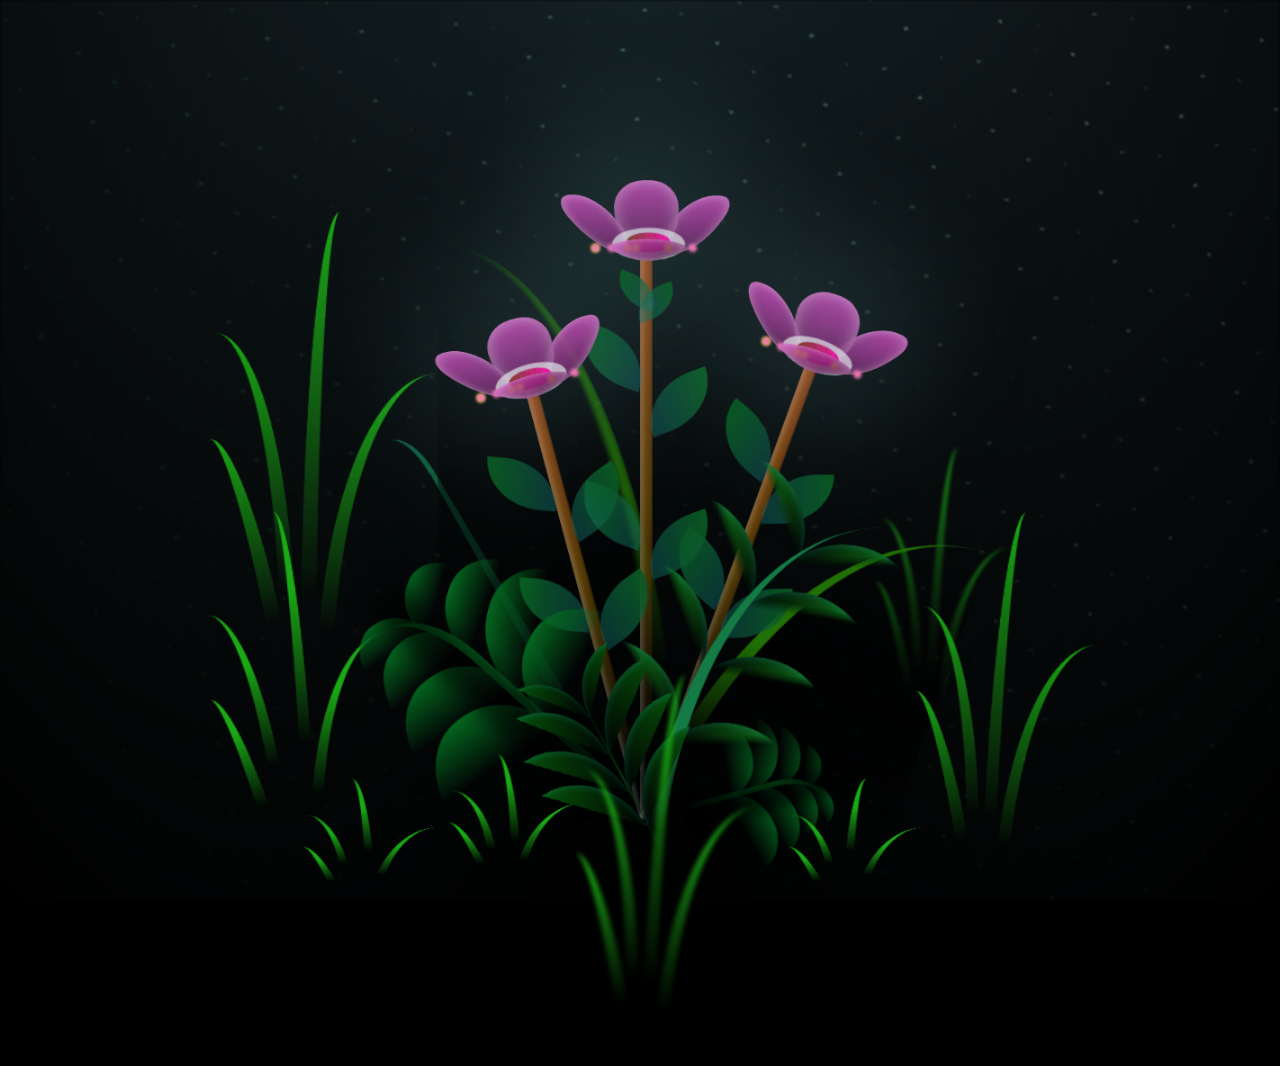
<file: flores.html>
<!DOCTYPE html>
<html lang="es">

<head>
  <meta charset="UTF-8">
  <meta name="viewport" content="width=device-width, initial-scale=1.0">
  <link rel="stylesheet" href="css/main.css">
  <link rel="stylesheet" href="css/styles.css">
  <title>Feliz Dia San Valentin❤️‍🩹</title>
  
</head>

<body class="container" >


  
  <div class="night">
    <div class="containers1">
      <h2 class="slideUp2">Feliz Dia San Valentin❤️</h2>
      
    </div>
  </div>
  <div class="flowers">
  
    
    <div class="flower flower--1">
      
      <div class="flower__leafs flower__leafs--1">
        <div class="flower__leaf flower__leaf--1"></div>
        <div class="flower__leaf flower__leaf--2"></div>
        <div class="flower__leaf flower__leaf--3"></div>
        <div class="flower__leaf flower__leaf--4"></div>
        <div class="flower__white-circle"></div>

        <div class="flower__light flower__light--1"></div>
        <div class="flower__light flower__light--2"></div>
        <div class="flower__light flower__light--3"></div>
        <div class="flower__light flower__light--4"></div>
        <div class="flower__light flower__light--5"></div>
        <div class="flower__light flower__light--6"></div>
        <div class="flower__light flower__light--7"></div>
        <div class="flower__light flower__light--8"></div>

      </div>
      
      <div class="flower__line">
        <div class="flower__line__leaf flower__line__leaf--1"></div>
        <div class="flower__line__leaf flower__line__leaf--2"></div>
        <div class="flower__line__leaf flower__line__leaf--3"></div>
        <div class="flower__line__leaf flower__line__leaf--4"></div>
        <div class="flower__line__leaf flower__line__leaf--5"></div>
        <div class="flower__line__leaf flower__line__leaf--6"></div>
      </div>
      
      

    </div>

    
    
    <div class="flower flower--2">
      <div class="containers">
        <h1 class="slideUp">Para: -Luz</h1>
      </div>
      <div class="flower__leafs flower__leafs--2">
        <div class="flower__leaf flower__leaf--1"></div>
        <div class="flower__leaf flower__leaf--2"></div>
        <div class="flower__leaf flower__leaf--3"></div>
        <div class="flower__leaf flower__leaf--4"></div>
        <div class="flower__white-circle"></div>

        <div class="flower__light flower__light--1"></div>
        <div class="flower__light flower__light--2"></div>
        <div class="flower__light flower__light--3"></div>
        <div class="flower__light flower__light--4"></div>
        <div class="flower__light flower__light--5"></div>
        <div class="flower__light flower__light--6"></div>
        <div class="flower__light flower__light--7"></div>
        <div class="flower__light flower__light--8"></div>

      </div>
      <div class="flower__line">
        <div class="flower__line__leaf flower__line__leaf--1"></div>
        <div class="flower__line__leaf flower__line__leaf--2"></div>
        <div class="flower__line__leaf flower__line__leaf--3"></div>
        <div class="flower__line__leaf flower__line__leaf--4"></div>
      </div>
    </div>

    <div class="flower flower--3">
      <div class="flower__leafs flower__leafs--3">
        <div class="flower__leaf flower__leaf--1"></div>
        <div class="flower__leaf flower__leaf--2"></div>
        <div class="flower__leaf flower__leaf--3"></div>
        <div class="flower__leaf flower__leaf--4"></div>
        <div class="flower__white-circle"></div>

        <div class="flower__light flower__light--1"></div>
        <div class="flower__light flower__light--2"></div>
        <div class="flower__light flower__light--3"></div>
        <div class="flower__light flower__light--4"></div>
        <div class="flower__light flower__light--5"></div>
        <div class="flower__light flower__light--6"></div>
        <div class="flower__light flower__light--7"></div>
        <div class="flower__light flower__light--8"></div>

      </div>
      <div class="flower__line">
        <div class="flower__line__leaf flower__line__leaf--1"></div>
        <div class="flower__line__leaf flower__line__leaf--2"></div>
        <div class="flower__line__leaf flower__line__leaf--3"></div>
        <div class="flower__line__leaf flower__line__leaf--4"></div>
      </div>
    </div>

    <div class="grow-ans" style="--d:1.2s">
      <div class="flower__g-long">
        <div class="flower__g-long__top"></div>
        <div class="flower__g-long__bottom"></div>
      </div>
    </div>

    <div class="growing-grass">
      <div class="flower__grass flower__grass--1">
        <div class="flower__grass--top"></div>
        <div class="flower__grass--bottom"></div>
        <div class="flower__grass__leaf flower__grass__leaf--1"></div>
        <div class="flower__grass__leaf flower__grass__leaf--2"></div>
        <div class="flower__grass__leaf flower__grass__leaf--3"></div>
        <div class="flower__grass__leaf flower__grass__leaf--4"></div>
        <div class="flower__grass__leaf flower__grass__leaf--5"></div>
        <div class="flower__grass__leaf flower__grass__leaf--6"></div>
        <div class="flower__grass__leaf flower__grass__leaf--7"></div>
        <div class="flower__grass__leaf flower__grass__leaf--8"></div>
        <div class="flower__grass__overlay"></div>
      </div>
    </div>

    <div class="growing-grass">
      <div class="flower__grass flower__grass--2">
        <div class="flower__grass--top"></div>
        <div class="flower__grass--bottom"></div>
        <div class="flower__grass__leaf flower__grass__leaf--1"></div>
        <div class="flower__grass__leaf flower__grass__leaf--2"></div>
        <div class="flower__grass__leaf flower__grass__leaf--3"></div>
        <div class="flower__grass__leaf flower__grass__leaf--4"></div>
        <div class="flower__grass__leaf flower__grass__leaf--5"></div>
        <div class="flower__grass__leaf flower__grass__leaf--6"></div>
        <div class="flower__grass__leaf flower__grass__leaf--7"></div>
        <div class="flower__grass__leaf flower__grass__leaf--8"></div>
        <div class="flower__grass__overlay"></div>
      </div>
    </div>

    <div class="grow-ans" style="--d:2.4s">
      <div class="flower__g-right flower__g-right--1">
        <div class="leaf"></div>
      </div>
    </div>

    <div class="grow-ans" style="--d:2.8s">
      <div class="flower__g-right flower__g-right--2">
        <div class="leaf"></div>
      </div>
    </div>

    <div class="grow-ans" style="--d:2.8s">
      <div class="flower__g-front">
        <div class="flower__g-front__leaf-wrapper flower__g-front__leaf-wrapper--1">
          <div class="flower__g-front__leaf"></div>
        </div>
        <div class="flower__g-front__leaf-wrapper flower__g-front__leaf-wrapper--2">
          <div class="flower__g-front__leaf"></div>
        </div>
        <div class="flower__g-front__leaf-wrapper flower__g-front__leaf-wrapper--3">
          <div class="flower__g-front__leaf"></div>
        </div>
        <div class="flower__g-front__leaf-wrapper flower__g-front__leaf-wrapper--4">
          <div class="flower__g-front__leaf"></div>
        </div>
        <div class="flower__g-front__leaf-wrapper flower__g-front__leaf-wrapper--5">
          <div class="flower__g-front__leaf"></div>
        </div>
        <div class="flower__g-front__leaf-wrapper flower__g-front__leaf-wrapper--6">
          <div class="flower__g-front__leaf"></div>
        </div>
        <div class="flower__g-front__leaf-wrapper flower__g-front__leaf-wrapper--7">
          <div class="flower__g-front__leaf"></div>
        </div>
        <div class="flower__g-front__leaf-wrapper flower__g-front__leaf-wrapper--8">
          <div class="flower__g-front__leaf"></div>
        </div>
        <div class="flower__g-front__line"></div>
      </div>
    </div>

    <div class="grow-ans" style="--d:3.2s">
      <div class="flower__g-fr">
        <div class="leaf"></div>
        <div class="flower__g-fr__leaf flower__g-fr__leaf--1"></div>
        <div class="flower__g-fr__leaf flower__g-fr__leaf--2"></div>
        <div class="flower__g-fr__leaf flower__g-fr__leaf--3"></div>
        <div class="flower__g-fr__leaf flower__g-fr__leaf--4"></div>
        <div class="flower__g-fr__leaf flower__g-fr__leaf--5"></div>
        <div class="flower__g-fr__leaf flower__g-fr__leaf--6"></div>
        <div class="flower__g-fr__leaf flower__g-fr__leaf--7"></div>
        <div class="flower__g-fr__leaf flower__g-fr__leaf--8"></div>
      </div>
    </div>

    <div class="long-g long-g--0">
      <div class="grow-ans" style="--d:3s">
        <div class="leaf leaf--0"></div>
      </div>
      <div class="grow-ans" style="--d:2.2s">
        <div class="leaf leaf--1"></div>
      </div>
      <div class="grow-ans" style="--d:3.4s">
        <div class="leaf leaf--2"></div>
      </div>
      <div class="grow-ans" style="--d:3.6s">
        <div class="leaf leaf--3"></div>
      </div>
    </div>

    <div class="long-g long-g--1">
      <div class="grow-ans" style="--d:3.6s">
        <div class="leaf leaf--0"></div>
      </div>
      <div class="grow-ans" style="--d:3.8s">
        <div class="leaf leaf--1"></div>
      </div>
      <div class="grow-ans" style="--d:4s">
        <div class="leaf leaf--2"></div>
      </div>
      <div class="grow-ans" style="--d:4.2s">
        <div class="leaf leaf--3"></div>
      </div>
    </div>

    <div class="long-g long-g--2">
      <div class="grow-ans" style="--d:4s">
        <div class="leaf leaf--0"></div>
      </div>
      <div class="grow-ans" style="--d:4.2s">
        <div class="leaf leaf--1"></div>
      </div>
      <div class="grow-ans" style="--d:4.4s">
        <div class="leaf leaf--2"></div>
      </div>
      <div class="grow-ans" style="--d:4.6s">
        <div class="leaf leaf--3"></div>
      </div>
    </div>

    <div class="long-g long-g--3">
      <div class="grow-ans" style="--d:4s">
        <div class="leaf leaf--0"></div>
      </div>
      <div class="grow-ans" style="--d:4.2s">
        <div class="leaf leaf--1"></div>
      </div>
      <div class="grow-ans" style="--d:3s">
        <div class="leaf leaf--2"></div>
      </div>
      <div class="grow-ans" style="--d:3.6s">
        <div class="leaf leaf--3"></div>
      </div>
    </div>

    <div class="long-g long-g--4">
      <div class="grow-ans" style="--d:4s">
        <div class="leaf leaf--0"></div>
      </div>
      <div class="grow-ans" style="--d:4.2s">
        <div class="leaf leaf--1"></div>
      </div>
      <div class="grow-ans" style="--d:3s">
        <div class="leaf leaf--2"></div>
      </div>
      <div class="grow-ans" style="--d:3.6s">
        <div class="leaf leaf--3"></div>
      </div>
    </div>

    <div class="long-g long-g--5">
      <div class="grow-ans" style="--d:4s">
        <div class="leaf leaf--0"></div>
      </div>
      <div class="grow-ans" style="--d:4.2s">
        <div class="leaf leaf--1"></div>
      </div>
      <div class="grow-ans" style="--d:3s">
        <div class="leaf leaf--2"></div>
      </div>
      <div class="grow-ans" style="--d:3.6s">
        <div class="leaf leaf--3"></div>
      </div>
    </div>

    <div class="long-g long-g--6">
      <div class="grow-ans" style="--d:4.2s">
        <div class="leaf leaf--0"></div>
      </div>
      <div class="grow-ans" style="--d:4.4s">
        <div class="leaf leaf--1"></div>
      </div>
      <div class="grow-ans" style="--d:4.6s">
        <div class="leaf leaf--2"></div>
      </div>
      <div class="grow-ans" style="--d:4.8s">
        <div class="leaf leaf--3"></div>
      </div>
    </div>

    <div class="long-g long-g--7">
      <div class="grow-ans" style="--d:3s">
        <div class="leaf leaf--0"></div>
      </div>
      <div class="grow-ans" style="--d:3.2s">
        <div class="leaf leaf--1"></div>
      </div>
      <div class="grow-ans" style="--d:3.5s">
        <div class="leaf leaf--2"></div>
      </div>
      <div class="grow-ans" style="--d:3.6s">
        <div class="leaf leaf--3"></div>
      </div>
    </div>
  </div>

  
  <script src="main.js"></script>
  
</body>

</html>
</file>
<file: css/main.css>
*,
*::after,
*::before {
  padding: 0;
  margin: 0;
  box-sizing: border-box;
}

:root {
  --dark-color: #000;
}

body {
  display: flex;
  align-items: flex-end;
  justify-content: center;
  min-height: 100vh;
  background-color: var(--dark-color);
  overflow: hidden;
  perspective: 1000px;
}

.night {
  position: fixed;
  left: 50%;
  top: 0;
  transform: translateX(-50%);
  width: 100%;
  height: 100%;
  filter: blur(0.1vmin);
  background-image: radial-gradient(ellipse at top, transparent 0%, var(--dark-color)), radial-gradient(ellipse at bottom, var(--dark-color), rgba(145, 233, 255, 0.2)), repeating-linear-gradient(220deg, rgb(0, 0, 0) 0px, rgb(0, 0, 0) 19px, transparent 19px, transparent 22px), repeating-linear-gradient(189deg, rgb(0, 0, 0) 0px, rgb(0, 0, 0) 19px, transparent 19px, transparent 22px), repeating-linear-gradient(148deg, rgb(0, 0, 0) 0px, rgb(0, 0, 0) 19px, transparent 19px, transparent 22px), linear-gradient(90deg, rgb(7, 107, 42), rgb(240, 240, 240));
}

.flowers {
  position: relative;
  transform: scale(0.9);
}

.flower {
  position: absolute;
  bottom: 10vmin;
  transform-origin: bottom center;
  z-index: 10;
  --fl-speed: 0.3s;
}
.flower--1 {
  -webkit-animation: moving-flower-1 4s linear infinite;
          animation: moving-flower-1 4s linear infinite;
}
.flower--1 .flower__line {
  height: 70vmin;
  -webkit-animation-delay: 0.3s;
          animation-delay: 0.3s;
}
.flower--1 .flower__line__leaf--1 {
  -webkit-animation: blooming-leaf-right var(--fl-speed) 1.6s backwards;
          animation: blooming-leaf-right var(--fl-speed) 1.6s backwards;
}
.flower--1 .flower__line__leaf--2 {
  -webkit-animation: blooming-leaf-right var(--fl-speed) 1.4s backwards;
          animation: blooming-leaf-right var(--fl-speed) 1.4s backwards;
}
.flower--1 .flower__line__leaf--3 {
  -webkit-animation: blooming-leaf-left var(--fl-speed) 1.2s backwards;
          animation: blooming-leaf-left var(--fl-speed) 1.2s backwards;
}
.flower--1 .flower__line__leaf--4 {
  -webkit-animation: blooming-leaf-left var(--fl-speed) 1s backwards;
          animation: blooming-leaf-left var(--fl-speed) 1s backwards;
}
.flower--1 .flower__line__leaf--5 {
  -webkit-animation: blooming-leaf-right var(--fl-speed) 1.8s backwards;
          animation: blooming-leaf-right var(--fl-speed) 1.8s backwards;
}
.flower--1 .flower__line__leaf--6 {
  -webkit-animation: blooming-leaf-left var(--fl-speed) 2s backwards;
          animation: blooming-leaf-left var(--fl-speed) 2s backwards;
}
.flower--2 {
  left: 50%;
  transform: rotate(20deg);
  -webkit-animation: moving-flower-2 4s linear infinite;
          animation: moving-flower-2 4s linear infinite;
}
.flower--2 .flower__line {
  height: 60vmin;
  -webkit-animation-delay: 0.6s;
          animation-delay: 0.6s;
}
.flower--2 .flower__line__leaf--1 {
  -webkit-animation: blooming-leaf-right var(--fl-speed) 1.9s backwards;
          animation: blooming-leaf-right var(--fl-speed) 1.9s backwards;
}
.flower--2 .flower__line__leaf--2 {
  -webkit-animation: blooming-leaf-right var(--fl-speed) 1.7s backwards;
          animation: blooming-leaf-right var(--fl-speed) 1.7s backwards;
}
.flower--2 .flower__line__leaf--3 {
  -webkit-animation: blooming-leaf-left var(--fl-speed) 1.5s backwards;
          animation: blooming-leaf-left var(--fl-speed) 1.5s backwards;
}
.flower--2 .flower__line__leaf--4 {
  -webkit-animation: blooming-leaf-left var(--fl-speed) 1.3s backwards;
          animation: blooming-leaf-left var(--fl-speed) 1.3s backwards;
}
.flower--3 {
  left: 50%;
  transform: rotate(-15deg);
  -webkit-animation: moving-flower-3 4s linear infinite;
          animation: moving-flower-3 4s linear infinite;
}
.flower--3 .flower__line {
  -webkit-animation-delay: 0.9s;
          animation-delay: 0.9s;
}
.flower--3 .flower__line__leaf--1 {
  -webkit-animation: blooming-leaf-right var(--fl-speed) 2.5s backwards;
          animation: blooming-leaf-right var(--fl-speed) 2.5s backwards;
}
.flower--3 .flower__line__leaf--2 {
  -webkit-animation: blooming-leaf-right var(--fl-speed) 2.3s backwards;
          animation: blooming-leaf-right var(--fl-speed) 2.3s backwards;
}
.flower--3 .flower__line__leaf--3 {
  -webkit-animation: blooming-leaf-left var(--fl-speed) 2.1s backwards;
          animation: blooming-leaf-left var(--fl-speed) 2.1s backwards;
}
.flower--3 .flower__line__leaf--4 {
  -webkit-animation: blooming-leaf-left var(--fl-speed) 1.9s backwards;
          animation: blooming-leaf-left var(--fl-speed) 1.9s backwards;
}
.flower__leafs {
  position: relative;
  -webkit-animation: blooming-flower 2s backwards;
          animation: blooming-flower 2s backwards;
}
.flower__leafs--1 {
  -webkit-animation-delay: 1.1s;
          animation-delay: 1.1s;
}
.flower__leafs--2 {
  -webkit-animation-delay: 1.4s;
          animation-delay: 1.4s;
}
.flower__leafs--3 {
  -webkit-animation-delay: 1.7s;
          animation-delay: 1.7s;
}
.flower__leafs::after {
  content: "";
  position: absolute;
  left: 0;
  top: 0;
  transform: translate(-50%, -100%);
  width: 8vmin;
  height: 8vmin;
  background-color: #9ff5ff;
  filter: blur(10vmin);
}
.flower__leaf {
  position: absolute;
  bottom: 0;
  left: 50%;
  width: 8vmin;
  height: 11vmin;
  border-radius: 51% 49% 47% 53%/44% 45% 55% 69%;
  background-color: #c33faf;
  background-image: linear-gradient(to top, #5a154f, #c33faf);
  transform-origin: bottom center;
  opacity: 0.9;
  box-shadow: inset 0 0 2vmin rgba(255, 255, 255, 0.5);
}
.flower__leaf--1 {
  transform: translate(-10%, 1%) rotateY(40deg) rotateX(-50deg);
}
.flower__leaf--2 {
  transform: translate(-50%, -4%) rotateX(40deg);
}
.flower__leaf--3 {
  transform: translate(-90%, 0%) rotateY(45deg) rotateX(50deg);
}
.flower__leaf--4 {
  width: 8vmin;
  height: 8vmin;
  transform-origin: bottom left;
  border-radius: 4vmin 10vmin 4vmin 4vmin;
  transform: translate(0%, 18%) rotateX(70deg) rotate(-43deg);
  background-image: linear-gradient(to top, #5a154f, #c33faf);
  z-index: 1;
  opacity: 0.8;
}
.flower__white-circle {
  position: absolute;
  left: -3.5vmin;
  top: -3vmin;
  width: 9vmin;
  height: 4vmin;
  border-radius: 50%;
  background-color: #f0f0f0aa;
}
.flower__white-circle::after {
  content: "";
  position: absolute;
  left: 50%;
  top: 45%;
  transform: translate(-50%, -50%);
  width: 60%;
  height: 60%;
  border-radius: inherit;
  background-image: repeating-linear-gradient(135deg, rgba(0, 0, 0, 0.03) 0px, rgba(0, 0, 0, 0.03) 1px, transparent 1px, transparent 12px), repeating-linear-gradient(45deg, rgba(0, 0, 0, 0.03) 0px, rgba(0, 0, 0, 0.03) 1px, transparent 1px, transparent 12px), repeating-linear-gradient(67.5deg, rgba(0, 0, 0, 0.03) 0px, rgba(0, 0, 0, 0.03) 1px, transparent 1px, transparent 12px), repeating-linear-gradient(135deg, rgba(0, 0, 0, 0.03) 0px, rgba(0, 0, 0, 0.03) 1px, transparent 1px, transparent 12px), repeating-linear-gradient(45deg, rgba(0, 0, 0, 0.03) 0px, rgba(0, 0, 0, 0.03) 1px, transparent 1px, transparent 12px), repeating-linear-gradient(112.5deg, rgba(0, 0, 0, 0.03) 0px, rgba(0, 0, 0, 0.03) 1px, transparent 1px, transparent 12px), repeating-linear-gradient(112.5deg, rgba(0, 0, 0, 0.03) 0px, rgba(0, 0, 0, 0.03) 1px, transparent 1px, transparent 12px), repeating-linear-gradient(45deg, rgba(0, 0, 0, 0.03) 0px, rgba(0, 0, 0, 0.03) 1px, transparent 1px, transparent 12px), repeating-linear-gradient(22.5deg, rgba(0, 0, 0, 0.03) 0px, rgba(0, 0, 0, 0.03) 1px, transparent 1px, transparent 12px), repeating-linear-gradient(45deg, rgba(0, 0, 0, 0.03) 0px, rgba(0, 0, 0, 0.03) 1px, transparent 1px, transparent 12px), repeating-linear-gradient(22.5deg, rgba(0, 0, 0, 0.03) 0px, rgba(0, 0, 0, 0.03) 1px, transparent 1px, transparent 12px), repeating-linear-gradient(135deg, rgba(0, 0, 0, 0.03) 0px, rgba(0, 0, 0, 0.03) 1px, transparent 1px, transparent 12px), repeating-linear-gradient(157.5deg, rgba(0, 0, 0, 0.03) 0px, rgba(0, 0, 0, 0.03) 1px, transparent 1px, transparent 12px), repeating-linear-gradient(67.5deg, rgba(0, 0, 0, 0.03) 0px, rgba(0, 0, 0, 0.03) 1px, transparent 1px, transparent 12px), repeating-linear-gradient(67.5deg, rgba(0, 0, 0, 0.03) 0px, rgba(0, 0, 0, 0.03) 1px, transparent 1px, transparent 12px), linear-gradient(90deg, rgb(127, 47, 21), rgb(255 0 169));
}
.flower__line {
  height: 55vmin;
  width: 1.5vmin;
  background-image: linear-gradient(to left, rgba(0, 0, 0, 0.2), transparent, rgba(255, 255, 255, 0.2)), linear-gradient(to top, transparent 10%, #583e08, #944415);
  box-shadow: inset 0 0 2px rgba(0, 0, 0, 0.5);
  -webkit-animation: grow-flower-tree 4s backwards;
          animation: grow-flower-tree 4s backwards;
}
.flower__line__leaf {
  --w: 7vmin;
  --h: calc(var(--w) + 2vmin);
  position: absolute;
  top: 20%;
  left: 90%;
  width: var(--w);
  height: var(--h);
  border-top-right-radius: var(--h);
  border-bottom-left-radius: var(--h);
  background-image: linear-gradient(to top, rgba(20, 117, 122, 0.4), #095721);
}
.flower__line__leaf--1 {
  transform: rotate(70deg) rotateY(30deg);
}
.flower__line__leaf--2 {
  top: 45%;
  transform: rotate(70deg) rotateY(30deg);
}
.flower__line__leaf--3, .flower__line__leaf--4, .flower__line__leaf--6 {
  border-top-right-radius: 0;
  border-bottom-left-radius: 0;
  border-top-left-radius: var(--h);
  border-bottom-right-radius: var(--h);
  left: -460%;
  top: 12%;
  transform: rotate(-70deg) rotateY(30deg);
}
.flower__line__leaf--4 {
  top: 40%;
}
.flower__line__leaf--5 {
  top: 0;
  transform-origin: left;
  transform: rotate(70deg) rotateY(30deg) scale(0.6);
}
.flower__line__leaf--6 {
  top: -2%;
  left: -450%;
  transform-origin: right;
  transform: rotate(-70deg) rotateY(30deg) scale(0.6);
}
.flower__light {
  position: absolute;
  bottom: 0vmin;
  width: 1vmin;
  height: 1vmin;
  background-color: rgb(255, 251, 0);
  border-radius: 50%;
  filter: blur(0.2vmin);
  -webkit-animation: light-ans 4s linear infinite backwards;
          animation: light-ans 4s linear infinite backwards;
}
.flower__light:nth-child(odd) {
  background-color: #f76baf;
}
.flower__light--1 {
  left: -2vmin;
  -webkit-animation-delay: 1s;
          animation-delay: 1s;
}
.flower__light--2 {
  left: 3vmin;
  -webkit-animation-delay: 0.5s;
          animation-delay: 0.5s;
}
.flower__light--3 {
  left: -6vmin;
  -webkit-animation-delay: 0.3s;
          animation-delay: 0.3s;
}
.flower__light--4 {
  left: 6vmin;
  -webkit-animation-delay: 0.9s;
          animation-delay: 0.9s;
}
.flower__light--5 {
  left: -1vmin;
  -webkit-animation-delay: 1.5s;
          animation-delay: 1.5s;
}
.flower__light--6 {
  left: -4vmin;
  -webkit-animation-delay: 3s;
          animation-delay: 3s;
}
.flower__light--7 {
  left: 3vmin;
  -webkit-animation-delay: 2s;
          animation-delay: 2s;
}
.flower__light--8 {
  left: -6vmin;
  -webkit-animation-delay: 3.5s;
          animation-delay: 3.5s;
}
.flower__grass {
  --c: #04661f;
  --line-w: 1.5vmin;
  position: absolute;
  bottom: 12vmin;
  left: -7vmin;
  display: flex;
  flex-direction: column;
  align-items: flex-end;
  z-index: 20;
  transform-origin: bottom center;
  transform: rotate(-48deg) rotateY(40deg);
}
.flower__grass--1 {
  -webkit-animation: moving-grass 2s linear infinite;
          animation: moving-grass 2s linear infinite;
}
.flower__grass--2 {
  left: 2vmin;
  bottom: 10vmin;
  transform: scale(0.5) rotate(75deg) rotateX(10deg) rotateY(-200deg);
  opacity: 0.8;
  z-index: 0;
  -webkit-animation: moving-grass--2 1.5s linear infinite;
          animation: moving-grass--2 1.5s linear infinite;
}
.flower__grass--top {
  width: 7vmin;
  height: 10vmin;
  border-top-right-radius: 100%;
  border-right: var(--line-w) solid var(--c);
  transform-origin: bottom center;
  transform: rotate(-2deg);
}
.flower__grass--bottom {
  margin-top: -2px;
  width: var(--line-w);
  height: 25vmin;
  background-image: linear-gradient(to top, transparent, var(--c));
}
.flower__grass__leaf {
  --size: 10vmin;
  position: absolute;
  width: calc(var(--size) * 2.1);
  height: var(--size);
  border-top-left-radius: var(--size);
  border-top-right-radius: var(--size);
  background-image: linear-gradient(to top, transparent, transparent 30%, var(--c));
  z-index: 100;
}
.flower__grass__leaf--1 {
  top: -6%;
  left: 30%;
  --size: 6vmin;
  transform: rotate(-20deg);
  -webkit-animation: growing-grass-ans--1 2s 2.6s backwards;
          animation: growing-grass-ans--1 2s 2.6s backwards;
}
@-webkit-keyframes growing-grass-ans--1 {
  0% {
    transform-origin: bottom left;
    transform: rotate(-20deg) scale(0);
  }
}
@keyframes growing-grass-ans--1 {
  0% {
    transform-origin: bottom left;
    transform: rotate(-20deg) scale(0);
  }
}
.flower__grass__leaf--2 {
  top: -5%;
  left: -110%;
  --size: 6vmin;
  transform: rotate(10deg);
  -webkit-animation: growing-grass-ans--2 2s 2.4s linear backwards;
          animation: growing-grass-ans--2 2s 2.4s linear backwards;
}
@-webkit-keyframes growing-grass-ans--2 {
  0% {
    transform-origin: bottom right;
    transform: rotate(10deg) scale(0);
  }
}
@keyframes growing-grass-ans--2 {
  0% {
    transform-origin: bottom right;
    transform: rotate(10deg) scale(0);
  }
}
.flower__grass__leaf--3 {
  top: 5%;
  left: 60%;
  --size: 8vmin;
  transform: rotate(-18deg) rotateX(-20deg);
  -webkit-animation: growing-grass-ans--3 2s 2.2s linear backwards;
          animation: growing-grass-ans--3 2s 2.2s linear backwards;
}
@-webkit-keyframes growing-grass-ans--3 {
  0% {
    transform-origin: bottom left;
    transform: rotate(-18deg) rotateX(-20deg) scale(0);
  }
}
@keyframes growing-grass-ans--3 {
  0% {
    transform-origin: bottom left;
    transform: rotate(-18deg) rotateX(-20deg) scale(0);
  }
}
.flower__grass__leaf--4 {
  top: 6%;
  left: -135%;
  --size: 8vmin;
  transform: rotate(2deg);
  -webkit-animation: growing-grass-ans--4 2s 2s linear backwards;
          animation: growing-grass-ans--4 2s 2s linear backwards;
}
@-webkit-keyframes growing-grass-ans--4 {
  0% {
    transform-origin: bottom right;
    transform: rotate(2deg) scale(0);
  }
}
@keyframes growing-grass-ans--4 {
  0% {
    transform-origin: bottom right;
    transform: rotate(2deg) scale(0);
  }
}
.flower__grass__leaf--5 {
  top: 20%;
  left: 60%;
  --size: 10vmin;
  transform: rotate(-24deg) rotateX(-20deg);
  -webkit-animation: growing-grass-ans--5 2s 1.8s linear backwards;
          animation: growing-grass-ans--5 2s 1.8s linear backwards;
}
@-webkit-keyframes growing-grass-ans--5 {
  0% {
    transform-origin: bottom left;
    transform: rotate(-24deg) rotateX(-20deg) scale(0);
  }
}
@keyframes growing-grass-ans--5 {
  0% {
    transform-origin: bottom left;
    transform: rotate(-24deg) rotateX(-20deg) scale(0);
  }
}
.flower__grass__leaf--6 {
  top: 22%;
  left: -180%;
  --size: 10vmin;
  transform: rotate(10deg);
  -webkit-animation: growing-grass-ans--6 2s 1.6s linear backwards;
          animation: growing-grass-ans--6 2s 1.6s linear backwards;
}
@-webkit-keyframes growing-grass-ans--6 {
  0% {
    transform-origin: bottom right;
    transform: rotate(10deg) scale(0);
  }
}
@keyframes growing-grass-ans--6 {
  0% {
    transform-origin: bottom right;
    transform: rotate(10deg) scale(0);
  }
}
.flower__grass__leaf--7 {
  top: 39%;
  left: 70%;
  --size: 10vmin;
  transform: rotate(-10deg);
  -webkit-animation: growing-grass-ans--7 2s 1.4s linear backwards;
          animation: growing-grass-ans--7 2s 1.4s linear backwards;
}
@-webkit-keyframes growing-grass-ans--7 {
  0% {
    transform-origin: bottom left;
    transform: rotate(-10deg) scale(0);
  }
}
@keyframes growing-grass-ans--7 {
  0% {
    transform-origin: bottom left;
    transform: rotate(-10deg) scale(0);
  }
}
.flower__grass__leaf--8 {
  top: 40%;
  left: -215%;
  --size: 11vmin;
  transform: rotate(10deg);
  -webkit-animation: growing-grass-ans--8 2s 1.2s linear backwards;
          animation: growing-grass-ans--8 2s 1.2s linear backwards;
}
@-webkit-keyframes growing-grass-ans--8 {
  0% {
    transform-origin: bottom right;
    transform: rotate(10deg) scale(0);
  }
}
@keyframes growing-grass-ans--8 {
  0% {
    transform-origin: bottom right;
    transform: rotate(10deg) scale(0);
  }
}
.flower__grass__overlay {
  position: absolute;
  top: -10%;
  right: 0%;
  width: 100%;
  height: 100%;
  background-color: rgba(0, 0, 0, 0.6);
  filter: blur(1.5vmin);
  z-index: 100;
}
.flower__g-long {
  --w: 2vmin;
  --h: 6vmin;
  --c: #0e5b3c;
  position: absolute;
  bottom: 10vmin;
  left: -3vmin;
  transform-origin: bottom center;
  transform: rotate(-30deg) rotateY(-20deg);
  display: flex;
  flex-direction: column;
  align-items: flex-end;
  -webkit-animation: flower-g-long-ans 3s linear infinite;
          animation: flower-g-long-ans 3s linear infinite;
}
@-webkit-keyframes flower-g-long-ans {
  0%, 100% {
    transform: rotate(-30deg) rotateY(-20deg);
  }
  50% {
    transform: rotate(-32deg) rotateY(-20deg);
  }
}
@keyframes flower-g-long-ans {
  0%, 100% {
    transform: rotate(-30deg) rotateY(-20deg);
  }
  50% {
    transform: rotate(-32deg) rotateY(-20deg);
  }
}
.flower__g-long__top {
  top: calc(var(--h) * -1);
  width: calc(var(--w) + 1vmin);
  height: var(--h);
  border-top-right-radius: 100%;
  border-right: 0.7vmin solid var(--c);
  transform: translate(-0.7vmin, 1vmin);
}
.flower__g-long__bottom {
  width: var(--w);
  height: 50vmin;
  transform-origin: bottom center;
  background-image: linear-gradient(to top, transparent 30%, var(--c));
  box-shadow: inset 0 0 2px rgba(0, 0, 0, 0.5);
  -webkit-clip-path: polygon(35% 0, 65% 1%, 100% 100%, 0% 100%);
          clip-path: polygon(35% 0, 65% 1%, 100% 100%, 0% 100%);
}
.flower__g-right {
  position: absolute;
  bottom: 6vmin;
  left: -2vmin;
  transform-origin: bottom left;
  transform: rotate(20deg);
}
.flower__g-right .leaf {
  width: 30vmin;
  height: 50vmin;
  border-top-left-radius: 100%;
  border-left: 2vmin solid #217005;
  background-image: linear-gradient(to bottom, transparent, var(--dark-color) 60%);
  -webkit-mask-image: linear-gradient(to top, transparent 30%, #24803e 60%);
}
.flower__g-right--1 {
  -webkit-animation: flower-g-right-ans 2.5s linear infinite;
          animation: flower-g-right-ans 2.5s linear infinite;
}
.flower__g-right--2 {
  left: 5vmin;
  transform: rotateY(-180deg);
  -webkit-animation: flower-g-right-ans--2 3s linear infinite;
          animation: flower-g-right-ans--2 3s linear infinite;
}
.flower__g-right--2 .leaf {
  height: 75vmin;
  filter: blur(0.3vmin);
  opacity: 0.8;
}
@-webkit-keyframes flower-g-right-ans {
  0%, 100% {
    transform: rotate(20deg);
  }
  50% {
    transform: rotate(24deg) rotateX(-20deg);
  }
}
@keyframes flower-g-right-ans {
  0%, 100% {
    transform: rotate(20deg);
  }
  50% {
    transform: rotate(24deg) rotateX(-20deg);
  }
}
@-webkit-keyframes flower-g-right-ans--2 {
  0%, 100% {
    transform: rotateY(-180deg) rotate(0deg) rotateX(-20deg);
  }
  50% {
    transform: rotateY(-180deg) rotate(6deg) rotateX(-20deg);
  }
}
@keyframes flower-g-right-ans--2 {
  0%, 100% {
    transform: rotateY(-180deg) rotate(0deg) rotateX(-20deg);
  }
  50% {
    transform: rotateY(-180deg) rotate(6deg) rotateX(-20deg);
  }
}
.flower__g-front {
  position: absolute;
  bottom: 6vmin;
  left: 2.5vmin;
  z-index: 100;
  transform-origin: bottom center;
  transform: rotate(-28deg) rotateY(30deg) scale(1.04);
  -webkit-animation: flower__g-front-ans 2s linear infinite;
          animation: flower__g-front-ans 2s linear infinite;
}
@-webkit-keyframes flower__g-front-ans {
  0%, 100% {
    transform: rotate(-28deg) rotateY(30deg) scale(1.04);
  }
  50% {
    transform: rotate(-35deg) rotateY(40deg) scale(1.04);
  }
}
@keyframes flower__g-front-ans {
  0%, 100% {
    transform: rotate(-28deg) rotateY(30deg) scale(1.04);
  }
  50% {
    transform: rotate(-35deg) rotateY(40deg) scale(1.04);
  }
}
.flower__g-front__line {
  width: 0.3vmin;
  height: 20vmin;
  background-image: linear-gradient(to top, transparent, #042e0b, transparent 100%);
  position: relative;
}
.flower__g-front__leaf-wrapper {
  position: absolute;
  top: 0;
  left: 0;
  transform-origin: bottom left;
  transform: rotate(10deg);
}
.flower__g-front__leaf-wrapper:nth-child(even) {
  left: 0vmin;
  transform: rotateY(-180deg) rotate(5deg);
  -webkit-animation: flower__g-front__leaf-left-ans 1s ease-in backwards;
          animation: flower__g-front__leaf-left-ans 1s ease-in backwards;
}
.flower__g-front__leaf-wrapper:nth-child(odd) {
  -webkit-animation: flower__g-front__leaf-ans 1s ease-in backwards;
          animation: flower__g-front__leaf-ans 1s ease-in backwards;
}
.flower__g-front__leaf-wrapper--1 {
  top: -8vmin;
  transform: scale(0.7);
  -webkit-animation: flower__g-front__leaf-ans 1s 5.5s ease-in backwards !important;
          animation: flower__g-front__leaf-ans 1s 5.5s ease-in backwards !important;
}
.flower__g-front__leaf-wrapper--2 {
  top: -8vmin;
  transform: rotateY(-180deg) scale(0.7) !important;
  -webkit-animation: flower__g-front__leaf-left-ans-2 1s 4.6s ease-in backwards !important;
          animation: flower__g-front__leaf-left-ans-2 1s 4.6s ease-in backwards !important;
}
.flower__g-front__leaf-wrapper--3 {
  top: -3vmin;
  -webkit-animation: flower__g-front__leaf-ans 1s 4.6s ease-in backwards;
          animation: flower__g-front__leaf-ans 1s 4.6s ease-in backwards;
}
.flower__g-front__leaf-wrapper--4 {
  top: -3vmin;
  transform: rotateY(-180deg) scale(0.9) !important;
  -webkit-animation: flower__g-front__leaf-left-ans-2 1s 4.6s ease-in backwards !important;
          animation: flower__g-front__leaf-left-ans-2 1s 4.6s ease-in backwards !important;
}
@-webkit-keyframes flower__g-front__leaf-left-ans-2 {
  0% {
    transform: rotateY(-180deg) scale(0);
  }
}
@keyframes flower__g-front__leaf-left-ans-2 {
  0% {
    transform: rotateY(-180deg) scale(0);
  }
}
.flower__g-front__leaf-wrapper--5, .flower__g-front__leaf-wrapper--6 {
  top: 2vmin;
}
.flower__g-front__leaf-wrapper--7, .flower__g-front__leaf-wrapper--8 {
  top: 6.5vmin;
}
.flower__g-front__leaf-wrapper--2 {
  -webkit-animation-delay: 5.2s !important;
          animation-delay: 5.2s !important;
}
.flower__g-front__leaf-wrapper--3 {
  -webkit-animation-delay: 4.9s !important;
          animation-delay: 4.9s !important;
}
.flower__g-front__leaf-wrapper--5 {
  -webkit-animation-delay: 4.3s !important;
          animation-delay: 4.3s !important;
}
.flower__g-front__leaf-wrapper--6 {
  -webkit-animation-delay: 4.1s !important;
          animation-delay: 4.1s !important;
}
.flower__g-front__leaf-wrapper--7 {
  -webkit-animation-delay: 3.8s !important;
          animation-delay: 3.8s !important;
}
.flower__g-front__leaf-wrapper--8 {
  -webkit-animation-delay: 3.5s !important;
          animation-delay: 3.5s !important;
}
@-webkit-keyframes flower__g-front__leaf-ans {
  0% {
    transform: rotate(10deg) scale(0);
  }
}
@keyframes flower__g-front__leaf-ans {
  0% {
    transform: rotate(10deg) scale(0);
  }
}
@-webkit-keyframes flower__g-front__leaf-left-ans {
  0% {
    transform: rotateY(-180deg) rotate(5deg) scale(0);
  }
}
@keyframes flower__g-front__leaf-left-ans {
  0% {
    transform: rotateY(-180deg) rotate(5deg) scale(0);
  }
}
.flower__g-front__leaf {
  width: 10vmin;
  height: 10vmin;
  border-radius: 100% 0% 0% 100%/100% 100% 0% 0%;
  box-shadow: inset 0 2px 1vmin hsla(184deg, 97%, 58%, 0.2);
  background-image: linear-gradient(to bottom left, transparent, var(--dark-color)), linear-gradient(to bottom right, #064f0a 50%, transparent 50%, transparent);
  -webkit-mask-image: linear-gradient(to bottom right, #097149 50%, transparent 50%, transparent);
  mask-image: linear-gradient(to bottom right, #0e8723 50%, transparent 50%, transparent);
}
.flower__g-fr {
  position: absolute;
  bottom: -4vmin;
  left: vmin;
  transform-origin: bottom left;
  z-index: 10;
  -webkit-animation: flower__g-fr-ans 2s linear infinite;
          animation: flower__g-fr-ans 2s linear infinite;
}
@-webkit-keyframes flower__g-fr-ans {
  0%, 100% {
    transform: rotate(2deg);
  }
  50% {
    transform: rotate(4deg);
  }
}
@keyframes flower__g-fr-ans {
  0%, 100% {
    transform: rotate(2deg);
  }
  50% {
    transform: rotate(4deg);
  }
}
.flower__g-fr .leaf {
  width: 30vmin;
  height: 50vmin;
  border-top-left-radius: 100%;
  border-left: 2vmin solid #147b47;
  -webkit-mask-image: linear-gradient(to top, transparent 25%, #0e4e2a 50%);
  position: relative;
  z-index: 1;
}
.flower__g-fr__leaf {
  position: absolute;
  top: 0;
  left: 0;
  width: 10vmin;
  height: 10vmin;
  border-radius: 100% 0% 0% 100%/100% 100% 0% 0%;
  box-shadow: inset 0 2px 1vmin hsla(184deg, 97%, 58%, 0.2);
  background-image: linear-gradient(to bottom left, transparent, var(--dark-color) 98%), linear-gradient(to bottom right, #106e18 45%, transparent 50%, transparent);
  -webkit-mask-image: linear-gradient(135deg, #175f22 40%, transparent 50%, transparent);
}
.flower__g-fr__leaf--1 {
  left: 20vmin;
  transform: rotate(45deg);
  -webkit-animation: flower__g-fr-leaft-ans-1 0.5s 5.2s linear backwards;
          animation: flower__g-fr-leaft-ans-1 0.5s 5.2s linear backwards;
}
@-webkit-keyframes flower__g-fr-leaft-ans-1 {
  0% {
    transform-origin: left;
    transform: rotate(45deg) scale(0);
  }
}
@keyframes flower__g-fr-leaft-ans-1 {
  0% {
    transform-origin: left;
    transform: rotate(45deg) scale(0);
  }
}
.flower__g-fr__leaf--2 {
  left: 12vmin;
  top: -7vmin;
  transform: rotate(25deg) rotateY(-180deg);
  -webkit-animation: flower__g-fr-leaft-ans-6 0.5s 5s linear backwards;
          animation: flower__g-fr-leaft-ans-6 0.5s 5s linear backwards;
}
.flower__g-fr__leaf--3 {
  left: 15vmin;
  top: 6vmin;
  transform: rotate(55deg);
  -webkit-animation: flower__g-fr-leaft-ans-5 0.5s 4.8s linear backwards;
          animation: flower__g-fr-leaft-ans-5 0.5s 4.8s linear backwards;
}
.flower__g-fr__leaf--4 {
  left: 6vmin;
  top: -2vmin;
  transform: rotate(25deg) rotateY(-180deg);
  -webkit-animation: flower__g-fr-leaft-ans-6 0.5s 4.6s linear backwards;
          animation: flower__g-fr-leaft-ans-6 0.5s 4.6s linear backwards;
}
.flower__g-fr__leaf--5 {
  left: 10vmin;
  top: 14vmin;
  transform: rotate(55deg);
  -webkit-animation: flower__g-fr-leaft-ans-5 0.5s 4.4s linear backwards;
          animation: flower__g-fr-leaft-ans-5 0.5s 4.4s linear backwards;
}
@-webkit-keyframes flower__g-fr-leaft-ans-5 {
  0% {
    transform-origin: left;
    transform: rotate(55deg) scale(0);
  }
}
@keyframes flower__g-fr-leaft-ans-5 {
  0% {
    transform-origin: left;
    transform: rotate(55deg) scale(0);
  }
}
.flower__g-fr__leaf--6 {
  left: 0vmin;
  top: 6vmin;
  transform: rotate(25deg) rotateY(-180deg);
  -webkit-animation: flower__g-fr-leaft-ans-6 0.5s 4.2s linear backwards;
          animation: flower__g-fr-leaft-ans-6 0.5s 4.2s linear backwards;
}
@-webkit-keyframes flower__g-fr-leaft-ans-6 {
  0% {
    transform-origin: right;
    transform: rotate(25deg) rotateY(-180deg) scale(0);
  }
}
@keyframes flower__g-fr-leaft-ans-6 {
  0% {
    transform-origin: right;
    transform: rotate(25deg) rotateY(-180deg) scale(0);
  }
}
.flower__g-fr__leaf--7 {
  left: 5vmin;
  top: 22vmin;
  transform: rotate(45deg);
  -webkit-animation: flower__g-fr-leaft-ans-7 0.5s 4s linear backwards;
          animation: flower__g-fr-leaft-ans-7 0.5s 4s linear backwards;
}
@-webkit-keyframes flower__g-fr-leaft-ans-7 {
  0% {
    transform-origin: left;
    transform: rotate(45deg) scale(0);
  }
}
@keyframes flower__g-fr-leaft-ans-7 {
  0% {
    transform-origin: left;
    transform: rotate(45deg) scale(0);
  }
}
.flower__g-fr__leaf--8 {
  left: -4vmin;
  top: 15vmin;
  transform: rotate(15deg) rotateY(-180deg);
  -webkit-animation: flower__g-fr-leaft-ans-8 0.5s 3.8s linear backwards;
          animation: flower__g-fr-leaft-ans-8 0.5s 3.8s linear backwards;
}
@-webkit-keyframes flower__g-fr-leaft-ans-8 {
  0% {
    transform-origin: right;
    transform: rotate(15deg) rotateY(-180deg) scale(0);
  }
}
@keyframes flower__g-fr-leaft-ans-8 {
  0% {
    transform-origin: right;
    transform: rotate(15deg) rotateY(-180deg) scale(0);
  }
}

.long-g {
  position: absolute;
  bottom: 25vmin;
  left: -42vmin;
  transform-origin: bottom left;
}
.long-g--1 {
  bottom: 0vmin;
  transform: scale(0.8) rotate(-5deg);
}
.long-g--1 .leaf {
  -webkit-mask-image: linear-gradient(to top, transparent 40%, #196d2a 80%) !important;
}
.long-g--1 .leaf--1 {
  --w: 5vmin;
  --h: 60vmin;
  left: -2vmin;
  transform: rotate(3deg) rotateY(-180deg);
}
.long-g--2, .long-g--3 {
  bottom: -3vmin;
  left: -35vmin;
  transform-origin: center;
  transform: scale(0.6) rotateX(60deg);
}
.long-g--2 .leaf, .long-g--3 .leaf {
  -webkit-mask-image: linear-gradient(to top, transparent 50%, #176220 80%) !important;
}
.long-g--2 .leaf--1, .long-g--3 .leaf--1 {
  left: -1vmin;
  transform: rotateY(-180deg);
}
.long-g--3 {
  left: -17vmin;
  bottom: 0vmin;
}
.long-g--3 .leaf {
  -webkit-mask-image: linear-gradient(to top, transparent 40%, #176220 80%) !important;
}
.long-g--4 {
  left: 25vmin;
  bottom: -3vmin;
  transform-origin: center;
  transform: scale(0.6) rotateX(60deg);
}
.long-g--4 .leaf {
  -webkit-mask-image: linear-gradient(to top, transparent 50%, #176220 80%) !important;
}
.long-g--5 {
  left: 42vmin;
  bottom: 0vmin;
  transform: scale(0.8) rotate(2deg);
}
.long-g--6 {
  left: 0vmin;
  bottom: -20vmin;
  z-index: 100;
  filter: blur(0.3vmin);
  transform: scale(0.8) rotate(2deg);
}
.long-g--7 {
  left: 35vmin;
  bottom: 20vmin;
  z-index: -1;
  filter: blur(0.3vmin);
  transform: scale(0.6) rotate(2deg);
  opacity: 0.7;
}
.long-g .leaf {
  --w: 15vmin;
  --h: 40vmin;
  --c: #1aaa15;
  position: absolute;
  bottom: 0;
  width: var(--w);
  height: var(--h);
  border-top-left-radius: 100%;
  border-left: 2vmin solid var(--c);
  -webkit-mask-image: linear-gradient(to top, transparent 20%, var(--dark-color));
  transform-origin: bottom center;
}
.long-g .leaf--0 {
  left: 2vmin;
  -webkit-animation: leaf-ans-1 4s linear infinite;
          animation: leaf-ans-1 4s linear infinite;
}
.long-g .leaf--1 {
  --w: 5vmin;
  --h: 60vmin;
  -webkit-animation: leaf-ans-1 4s linear infinite;
          animation: leaf-ans-1 4s linear infinite;
}
.long-g .leaf--2 {
  --w: 10vmin;
  --h: 40vmin;
  left: -0.5vmin;
  bottom: 5vmin;
  transform-origin: bottom left;
  transform: rotateY(-180deg);
  -webkit-animation: leaf-ans-2 3s linear infinite;
          animation: leaf-ans-2 3s linear infinite;
}
.long-g .leaf--3 {
  --w: 5vmin;
  --h: 30vmin;
  left: -1vmin;
  bottom: 3.2vmin;
  transform-origin: bottom left;
  transform: rotate(-10deg) rotateY(-180deg);
  -webkit-animation: leaf-ans-3 3s linear infinite;
          animation: leaf-ans-3 3s linear infinite;
}

@-webkit-keyframes leaf-ans-1 {
  0%, 100% {
    transform: rotate(-5deg) scale(1);
  }
  50% {
    transform: rotate(5deg) scale(1.1);
  }
}

@keyframes leaf-ans-1 {
  0%, 100% {
    transform: rotate(-5deg) scale(1);
  }
  50% {
    transform: rotate(5deg) scale(1.1);
  }
}
@-webkit-keyframes leaf-ans-2 {
  0%, 100% {
    transform: rotateY(-180deg) rotate(5deg);
  }
  50% {
    transform: rotateY(-180deg) rotate(0deg) scale(1.1);
  }
}
@keyframes leaf-ans-2 {
  0%, 100% {
    transform: rotateY(-180deg) rotate(5deg);
  }
  50% {
    transform: rotateY(-180deg) rotate(0deg) scale(1.1);
  }
}
@-webkit-keyframes leaf-ans-3 {
  0%, 100% {
    transform: rotate(-10deg) rotateY(-180deg);
  }
  50% {
    transform: rotate(-20deg) rotateY(-180deg);
  }
}
@keyframes leaf-ans-3 {
  0%, 100% {
    transform: rotate(-10deg) rotateY(-180deg);
  }
  50% {
    transform: rotate(-20deg) rotateY(-180deg);
  }
}
.grow-ans {
  -webkit-animation: grow-ans 2s var(--d) backwards;
          animation: grow-ans 2s var(--d) backwards;
}

@-webkit-keyframes grow-ans {
  0% {
    transform: scale(0);
    opacity: 0;
  }
}

@keyframes grow-ans {
  0% {
    transform: scale(0);
    opacity: 0;
  }
}
@-webkit-keyframes light-ans {
  0% {
    opacity: 0;
    transform: translateY(0vmin);
  }
  25% {
    opacity: 1;
    transform: translateY(-5vmin) translateX(-2vmin);
  }
  50% {
    opacity: 1;
    transform: translateY(-15vmin) translateX(2vmin);
    filter: blur(0.2vmin);
  }
  75% {
    transform: translateY(-20vmin) translateX(-2vmin);
    filter: blur(0.2vmin);
  }
  100% {
    transform: translateY(-30vmin);
    opacity: 0;
    filter: blur(1vmin);
  }
}
@keyframes light-ans {
  0% {
    opacity: 0;
    transform: translateY(0vmin);
  }
  25% {
    opacity: 1;
    transform: translateY(-5vmin) translateX(-2vmin);
  }
  50% {
    opacity: 1;
    transform: translateY(-15vmin) translateX(2vmin);
    filter: blur(0.2vmin);
  }
  75% {
    transform: translateY(-20vmin) translateX(-2vmin);
    filter: blur(0.2vmin);
  }
  100% {
    transform: translateY(-30vmin);
    opacity: 0;
    filter: blur(1vmin);
  }
}
@-webkit-keyframes moving-flower-1 {
  0%, 100% {
    transform: rotate(2deg);
  }
  50% {
    transform: rotate(-2deg);
  }
}
@keyframes moving-flower-1 {
  0%, 100% {
    transform: rotate(2deg);
  }
  50% {
    transform: rotate(-2deg);
  }
}
@-webkit-keyframes moving-flower-2 {
  0%, 100% {
    transform: rotate(18deg);
  }
  50% {
    transform: rotate(14deg);
  }
}
@keyframes moving-flower-2 {
  0%, 100% {
    transform: rotate(18deg);
  }
  50% {
    transform: rotate(14deg);
  }
}
@-webkit-keyframes moving-flower-3 {
  0%, 100% {
    transform: rotate(-18deg);
  }
  50% {
    transform: rotate(-20deg) rotateY(-10deg);
  }
}
@keyframes moving-flower-3 {
  0%, 100% {
    transform: rotate(-18deg);
  }
  50% {
    transform: rotate(-20deg) rotateY(-10deg);
  }
}
@-webkit-keyframes blooming-leaf-right {
  0% {
    transform-origin: left;
    transform: rotate(70deg) rotateY(30deg) scale(0);
  }
}
@keyframes blooming-leaf-right {
  0% {
    transform-origin: left;
    transform: rotate(70deg) rotateY(30deg) scale(0);
  }
}
@-webkit-keyframes blooming-leaf-left {
  0% {
    transform-origin: right;
    transform: rotate(-70deg) rotateY(30deg) scale(0);
  }
}
@keyframes blooming-leaf-left {
  0% {
    transform-origin: right;
    transform: rotate(-70deg) rotateY(30deg) scale(0);
  }
}
@-webkit-keyframes grow-flower-tree {
  0% {
    height: 0;
    border-radius: 1vmin;
  }
}
@keyframes grow-flower-tree {
  0% {
    height: 0;
    border-radius: 1vmin;
  }
}
@-webkit-keyframes blooming-flower {
  0% {
    transform: scale(0);
  }
}
@keyframes blooming-flower {
  0% {
    transform: scale(0);
  }
}
@-webkit-keyframes moving-grass {
  0%, 100% {
    transform: rotate(-48deg) rotateY(40deg);
  }
  50% {
    transform: rotate(-50deg) rotateY(40deg);
  }
}
@keyframes moving-grass {
  0%, 100% {
    transform: rotate(-48deg) rotateY(40deg);
  }
  50% {
    transform: rotate(-50deg) rotateY(40deg);
  }
}
@-webkit-keyframes moving-grass--2 {
  0%, 100% {
    transform: scale(0.5) rotate(75deg) rotateX(10deg) rotateY(-200deg);
  }
  50% {
    transform: scale(0.5) rotate(79deg) rotateX(10deg) rotateY(-200deg);
  }
}
@keyframes moving-grass--2 {
  0%, 100% {
    transform: scale(0.5) rotate(75deg) rotateX(10deg) rotateY(-200deg);
  }
  50% {
    transform: scale(0.5) rotate(79deg) rotateX(10deg) rotateY(-200deg);
  }
}
.growing-grass {
  -webkit-animation: growing-grass-ans 1s 2s backwards;
          animation: growing-grass-ans 1s 2s backwards;
}

@-webkit-keyframes growing-grass-ans {
  0% {
    transform: scale(0);
  }
}

@keyframes growing-grass-ans {
  0% {
    transform: scale(0);
  }
}
.container * {
  -webkit-animation-play-state: paused !important;
          animation-play-state: paused !important;
}
</file>
<file: css/styles.css>
.containers {
    position: absolute;
    
    height: 80px; /* Ajusta según sea necesario */
  }

  .containers1 {
    position: relative;
    
    height: 80px; /* Ajusta según sea necesario */
  }
  
  .slideUp {
    position: absolute;
    bottom: 0;
    animation: slideUp 2s ease forwards;
    opacity: 0;
    color: #b4c33f;
  }

  .slideUp2 {
    position: absolute;
    padding-left: 45px;
    bottom: -350px;
    animation: slideUp 2s ease forwards;
    opacity: 0;
    color: #e2e2e2;
  }
  
  @keyframes slideUp {
    from {
      bottom: -250px; /* Define la posición inicial */
      opacity: 0; /* Define la opacidad inicial */
    }
    to {
      bottom: 1; /* Define la posición final */
      opacity: 1; /* Define la opacidad final */
    }
  }
</file>
